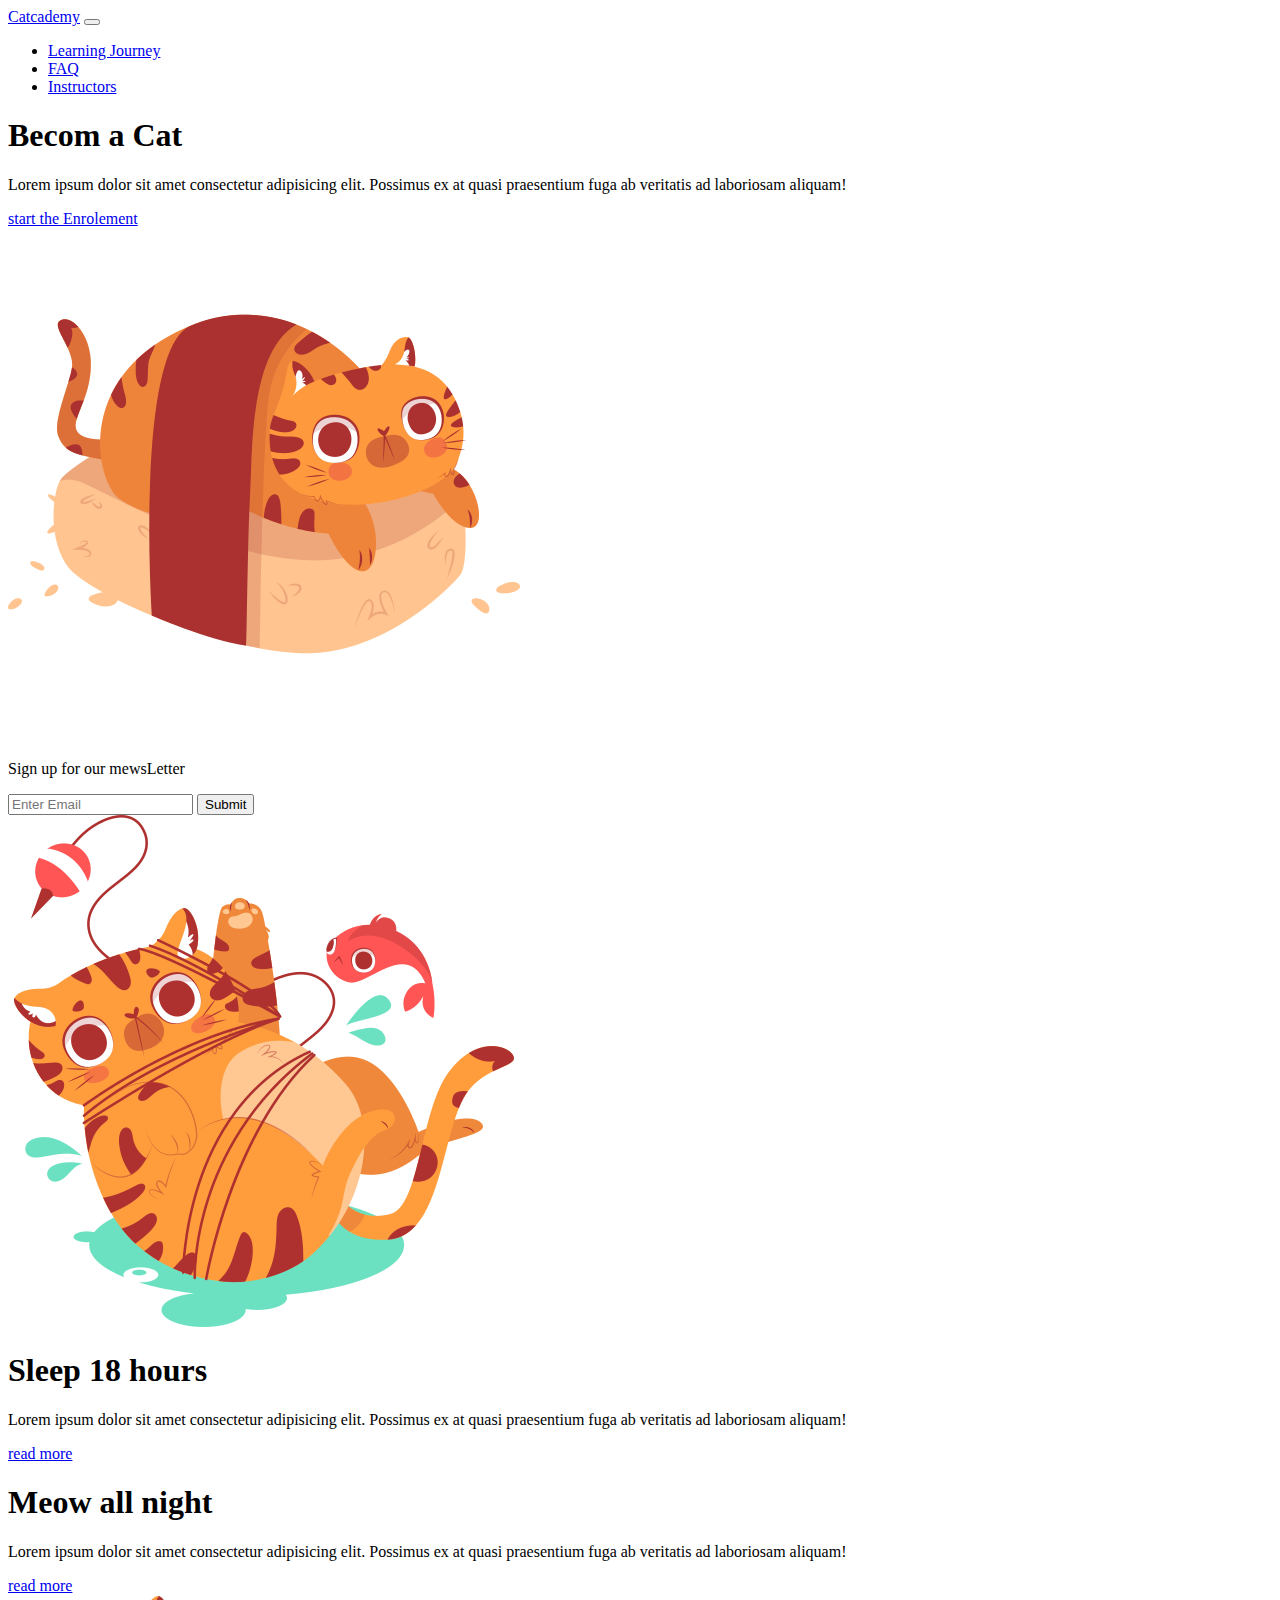
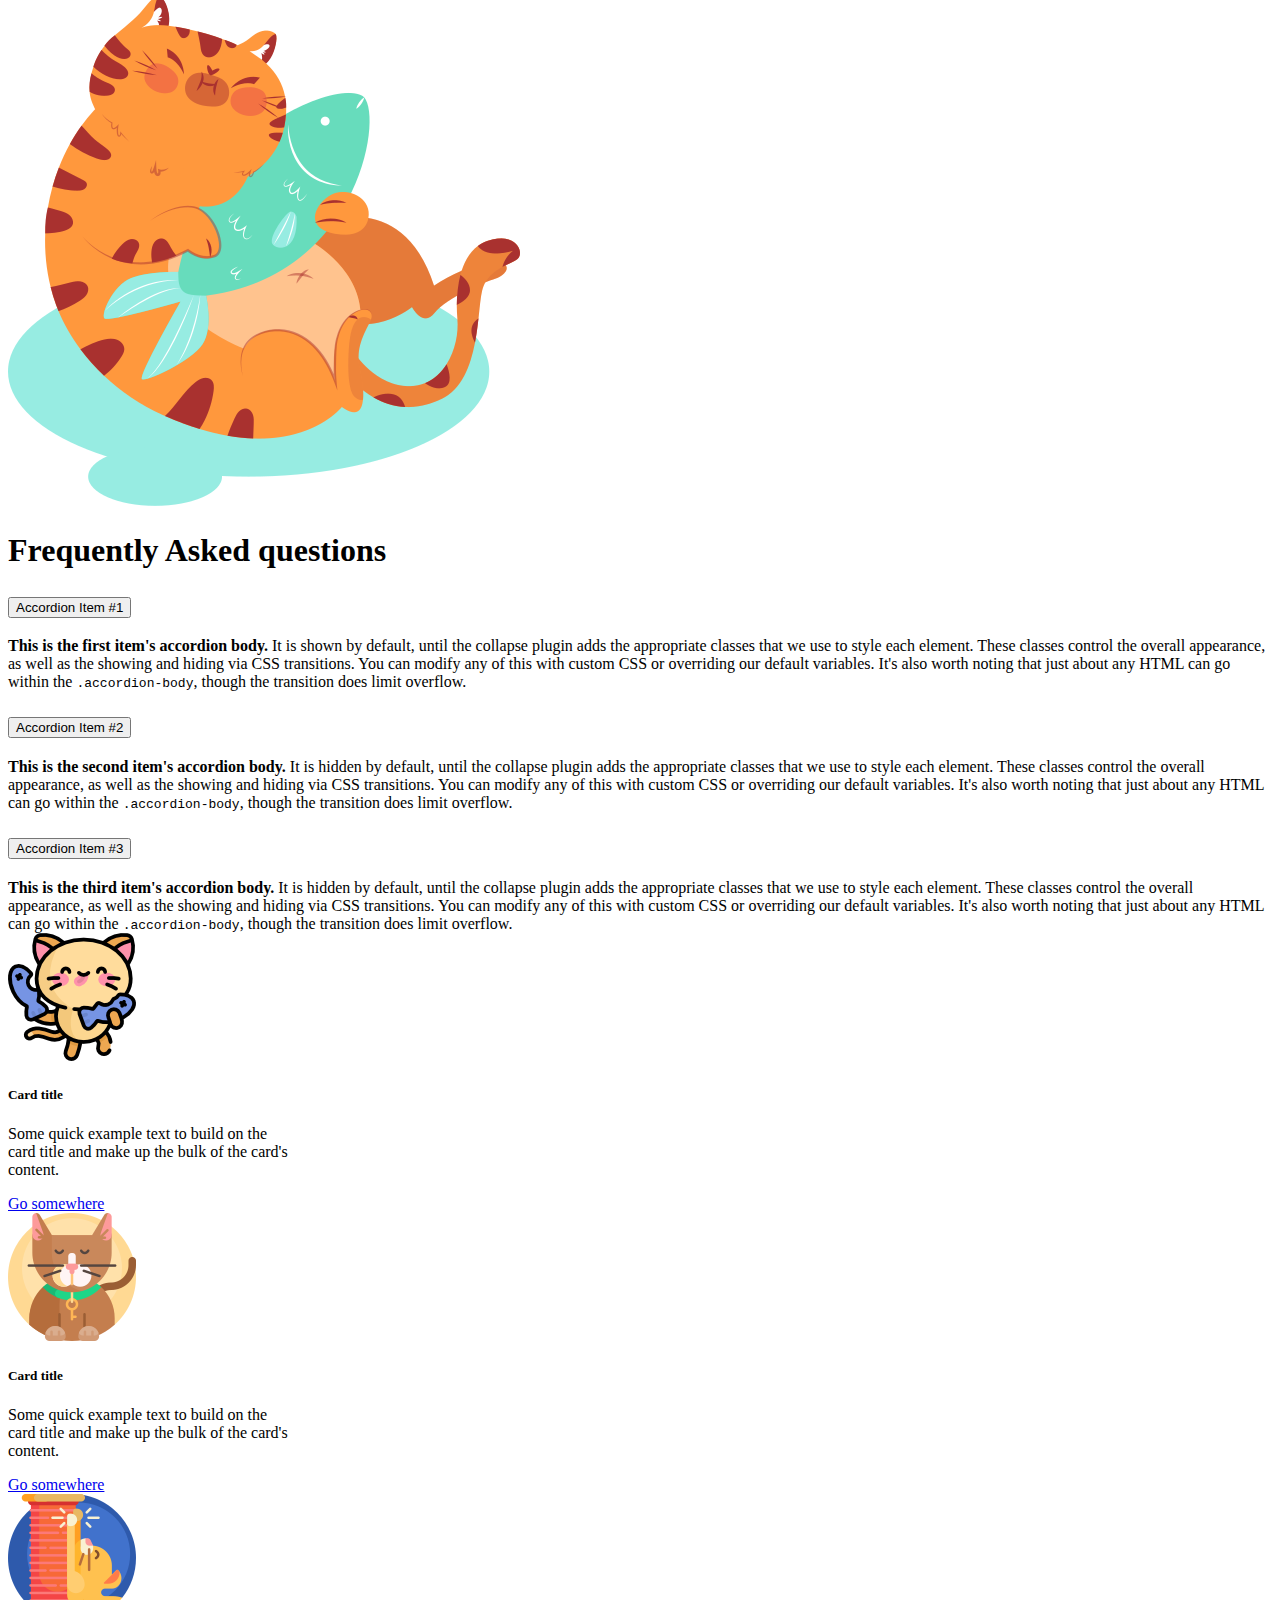
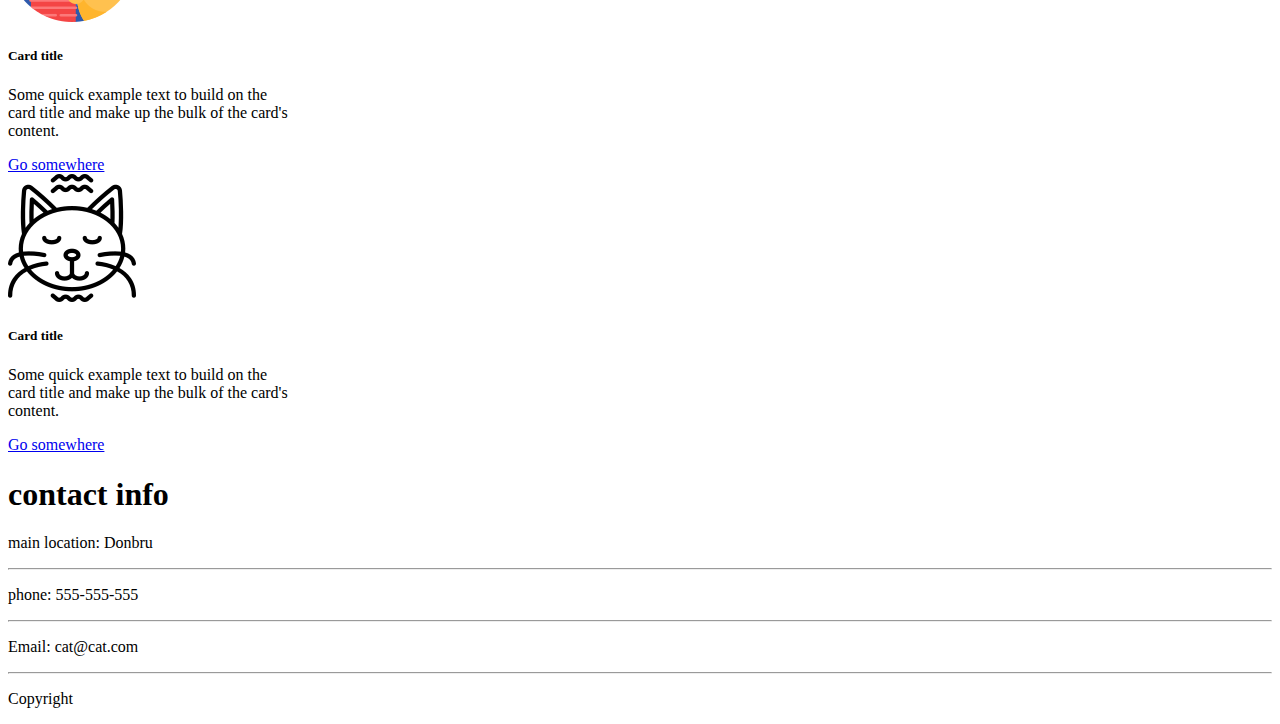
<file: 00-landing-page/index.html>
<!DOCTYPE html>
<html lang="en">
  <head>
    <meta charset="UTF-8" />
    <meta http-equiv="X-UA-Compatible" content="IE=edge" />
    <meta name="viewport" content="width=device-width, initial-scale=1.0" />

    <link
      href="https://cdn.jsdelivr.net/npm/bootstrap@5.1.0/dist/css/bootstrap.min.css"
      rel="stylesheet"
      integrity="sha384-KyZXEAg3QhqLMpG8r+8fhAXLRk2vvoC2f3B09zVXn8CA5QIVfZOJ3BCsw2P0p/We"
      crossorigin="anonymous"
    />

    <link
      rel="stylesheet"
      href="https://cdn.jsdelivr.net/npm/bootstrap-icons@1.3.0/font/bootstrap-icons.css"
    />

    <link
      href="https://api.mapbox.com/mapbox.js/v3.3.1/mapbox.css"
      rel="stylesheet"
    />

    <link rel="stylesheet" href="style.css" />

    <title>Catcademy</title>
  </head>
  <body>
    <!-- navBar -->
    <nav class="navbar navbar-expand-lg navbar-dark bg-dark">
      <div class="container">
        <div>
          <a class="navbar-brand" href="#">Catcademy</a>
          <button
            class="navbar-toggler"
            type="button"
            data-bs-toggle="collapse"
            data-bs-target="#navbarNav"
            aria-controls="navbarNav"
            aria-expanded="false"
            aria-label="Toggle navigation"
          >
            <span class="navbar-toggler-icon"></span>
          </button>
        </div>
        <div class="collapse navbar-collapse" id="navbarNav">
          <ul class="navbar-nav">
            <li class="nav-item">
              <a class="nav-link active" aria-current="page" href="#"
                >Learning Journey</a
              >
            </li>
            <li class="nav-item">
              <a class="nav-link" href="#">FAQ</a>
            </li>
            <li class="nav-item">
              <a class="nav-link" href="#">Instructors</a>
            </li>
          </ul>
        </div>
      </div>
    </nav>
    <!-- header -->
    <section class="bg-dark">
      <div class="container text-light">
        <div class="row">
          <div class="col-md-6 py-5">
            <h1 class="display-6">
              Becom a <span class="text-warning">Cat</span>
            </h1>
            <p class="lead">
              Lorem ipsum dolor sit amet consectetur adipisicing elit. Possimus
              ex at quasi praesentium fuga ab veritatis ad laboriosam aliquam!
            </p>
            <a href="#" class="btn btn-primary btn-lg">start the Enrolement</a>
          </div>
          <div class="col-md-6">
            <img src="./img/sushi.png" alt="cat" class="img-fluid" />
          </div>
        </div>
      </div>
    </section>
    <!-- form -->
    <section class="bg-warning">
      <div class="container py-4">
        <div class="row">
          <div class="col-md-6">
            <p class="text-light fs-3">Sign up for our mewsLetter</p>
          </div>
          <div class="col-md-6">
            <div class="input-group mb-3">
              <input
                type="text"
                class="form-control"
                placeholder="Enter Email"
                aria-label="email"
                aria-describedby="button-addon2"
              />
              <button
                class="btn btn-outline-secondary btn-dark text-light"
                type="button"
                id="button-addon2"
              >
                Submit
              </button>
            </div>
          </div>
        </div>
      </div>
    </section>
    <!-- section1 -->
    <section class="bg-light">
      <div class="container text-dark">
        <div class="row py-5">
          <div class="col-md-6">
            <img src="./img/cat.png" alt="cat" class="img-fluid" />
          </div>
          <div class="col-md-6 py-5">
            <h1 class="display-6">Sleep 18 hours</h1>
            <p class="lead">
              Lorem ipsum dolor sit amet consectetur adipisicing elit. Possimus
              ex at quasi praesentium fuga ab veritatis ad laboriosam aliquam!
            </p>
            <a href="#" class="btn btn-secondary">read more</a>
          </div>
        </div>
      </div>
    </section>
    <!-- section2 -->
    <section class="bg-dark">
      <div class="container text-light">
        <div class="row py-5">
          <div class="col-md-6 py-5">
            <h1 class="display-6">Meow all night</h1>
            <p class="lead">
              Lorem ipsum dolor sit amet consectetur adipisicing elit. Possimus
              ex at quasi praesentium fuga ab veritatis ad laboriosam aliquam!
            </p>
            <a href="#" class="btn btn-light">read more</a>
          </div>
          <div class="col-md-6">
            <img src="./img/fish.png" alt="cat" class="img-fluid" />
          </div>
        </div>
      </div>
    </section>
    <!-- FAQ -->
    <section class="container py-5">
      <h1 class="display-6 text-center pb-2">Frequently Asked questions</h1>
      <div class="accordion" id="accordionExample">
        <div class="accordion-item">
          <h2 class="accordion-header" id="headingOne">
            <button
              class="accordion-button"
              type="button"
              data-bs-toggle="collapse"
              data-bs-target="#collapseOne"
              aria-expanded="true"
              aria-controls="collapseOne"
            >
              Accordion Item #1
            </button>
          </h2>
          <div
            id="collapseOne"
            class="accordion-collapse collapse show"
            aria-labelledby="headingOne"
            data-bs-parent="#accordionExample"
          >
            <div class="accordion-body">
              <strong>This is the first item's accordion body.</strong> It is
              shown by default, until the collapse plugin adds the appropriate
              classes that we use to style each element. These classes control
              the overall appearance, as well as the showing and hiding via CSS
              transitions. You can modify any of this with custom CSS or
              overriding our default variables. It's also worth noting that just
              about any HTML can go within the <code>.accordion-body</code>,
              though the transition does limit overflow.
            </div>
          </div>
        </div>
        <div class="accordion-item">
          <h2 class="accordion-header" id="headingTwo">
            <button
              class="accordion-button collapsed"
              type="button"
              data-bs-toggle="collapse"
              data-bs-target="#collapseTwo"
              aria-expanded="false"
              aria-controls="collapseTwo"
            >
              Accordion Item #2
            </button>
          </h2>
          <div
            id="collapseTwo"
            class="accordion-collapse collapse"
            aria-labelledby="headingTwo"
            data-bs-parent="#accordionExample"
          >
            <div class="accordion-body">
              <strong>This is the second item's accordion body.</strong> It is
              hidden by default, until the collapse plugin adds the appropriate
              classes that we use to style each element. These classes control
              the overall appearance, as well as the showing and hiding via CSS
              transitions. You can modify any of this with custom CSS or
              overriding our default variables. It's also worth noting that just
              about any HTML can go within the <code>.accordion-body</code>,
              though the transition does limit overflow.
            </div>
          </div>
        </div>
        <div class="accordion-item">
          <h2 class="accordion-header" id="headingThree">
            <button
              class="accordion-button collapsed"
              type="button"
              data-bs-toggle="collapse"
              data-bs-target="#collapseThree"
              aria-expanded="false"
              aria-controls="collapseThree"
            >
              Accordion Item #3
            </button>
          </h2>
          <div
            id="collapseThree"
            class="accordion-collapse collapse"
            aria-labelledby="headingThree"
            data-bs-parent="#accordionExample"
          >
            <div class="accordion-body">
              <strong>This is the third item's accordion body.</strong> It is
              hidden by default, until the collapse plugin adds the appropriate
              classes that we use to style each element. These classes control
              the overall appearance, as well as the showing and hiding via CSS
              transitions. You can modify any of this with custom CSS or
              overriding our default variables. It's also worth noting that just
              about any HTML can go within the <code>.accordion-body</code>,
              though the transition does limit overflow.
            </div>
          </div>
        </div>
      </div>
    </section>
    <!-- cards -->
    <section class="py-5 bg-warning">
      <div class="container">
        <div class="row">
          <div class="col-md-3">
            <div class="card" style="width: 18rem">
              <img
                src="./img/kitty-1.png"
                class="card-img-top rounded-circle w-50 mx-auto"
                alt="kitty-1"
              />
              <div class="card-body">
                <h5 class="card-title">Card title</h5>
                <p class="card-text">
                  Some quick example text to build on the card title and make up
                  the bulk of the card's content.
                </p>
                <a href="#" class="btn btn-primary">Go somewhere</a>
              </div>
            </div>
          </div>
          <div class="col-md-3">
            <div class="card" style="width: 18rem">
              <img
                src="./img/kitty-2.png"
                class="card-img-top w-50 mx-auto"
                alt="kitty-2"
              />
              <div class="card-body">
                <h5 class="card-title">Card title</h5>
                <p class="card-text">
                  Some quick example text to build on the card title and make up
                  the bulk of the card's content.
                </p>
                <a href="#" class="btn btn-primary">Go somewhere</a>
              </div>
            </div>
          </div>
          <div class="col-md-3">
            <div class="card" style="width: 18rem">
              <img
                src="./img/kitty-3.png"
                class="card-img-top w-50 mx-auto"
                alt="kitty-3"
              />
              <div class="card-body">
                <h5 class="card-title">Card title</h5>
                <p class="card-text">
                  Some quick example text to build on the card title and make up
                  the bulk of the card's content.
                </p>
                <a href="#" class="btn btn-primary">Go somewhere</a>
              </div>
            </div>
          </div>
          <div class="col-md-3">
            <div class="card" style="width: 18rem">
              <img
                src="./img/kitty-4.png"
                class="card-img-top w-50 mx-auto"
                alt="kitty-4"
              />
              <div class="card-body">
                <h5 class="card-title">Card title</h5>
                <p class="card-text">
                  Some quick example text to build on the card title and make up
                  the bulk of the card's content.
                </p>
                <a href="#" class="btn btn-primary">Go somewhere</a>
              </div>
            </div>
          </div>
        </div>
      </div>
    </section>
    <!-- contact -->
    <section class="container py-5">
      <div class="row">
        <div class="col-md-6">
          <h1>contact info</h1>
          <p>main location: Donbru</p>
          <hr class="my-4" />
          <p>phone: 555-555-555</p>
          <hr class="my-4" />
          <p>Email: cat@cat.com</p>
          <hr class="my-4" />
        </div>
        <div class="col-md-6">
          <div id="map"></div>
        </div>
      </div>
    </section>
    <!-- footer -->
    <footer class="bg-dark sticky">
      <div class="container">
        <p class="text-light text-center py-5">Copyright</p>
      </div>
    </footer>

    <script
      src="https://cdn.jsdelivr.net/npm/@popperjs/core@2.9.3/dist/umd/popper.min.js"
      integrity="sha384-eMNCOe7tC1doHpGoWe/6oMVemdAVTMs2xqW4mwXrXsW0L84Iytr2wi5v2QjrP/xp"
      crossorigin="anonymous"
    ></script>
    <script
      src="https://cdn.jsdelivr.net/npm/bootstrap@5.0.1/dist/js/bootstrap.bundle.min.js"
      integrity="sha384-gtEjrD/SeCtmISkJkNUaaKMoLD0//ElJ19smozuHV6z3Iehds+3Ulb9Bn9Plx0x4"
      crossorigin="anonymous"
    ></script>
    <script src="https://api.mapbox.com/mapbox.js/v3.3.1/mapbox.js"></script>
    <script>
      L.mapbox.accessToken =
        "pk.eyJ1IjoiYnRyYXZlcnN5IiwiYSI6ImNrbmh0dXF1NzBtbnMyb3MzcTBpaG10eXcifQ.h5ZyYCglnMdOLAGGiL1Auw";
      var map = L.mapbox
        .map("map")
        .setView([33.7362, 132.4818], 14)
        .addLayer(L.mapbox.styleLayer("mapbox://styles/mapbox/streets-v11"));
    </script>
  </body>
</html>
</file>
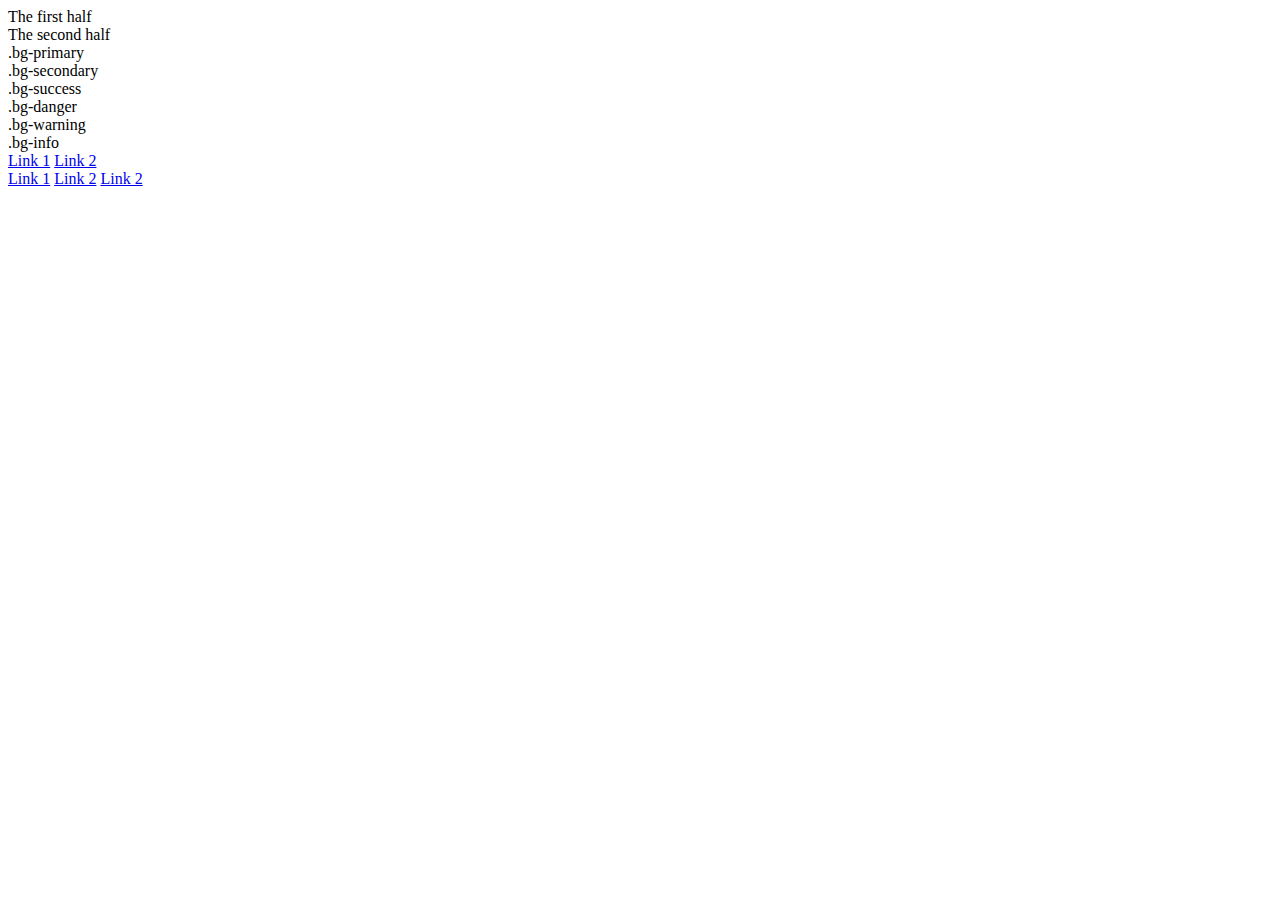
<file: 01-intro-to-bootstrap/index.html>
<!doctype html>
<html lang="en">
  <head>
    <!-- Required meta tags -->
    <meta charset="utf-8">
    <meta name="viewport" content="width=device-width, initial-scale=1">

    <!-- Bootstrap CSS -->
    <link href="https://cdn.jsdelivr.net/npm/bootstrap@5.1.3/dist/css/bootstrap.min.css" rel="stylesheet" integrity="sha384-1BmE4kWBq78iYhFldvKuhfTAU6auU8tT94WrHftjDbrCEXSU1oBoqyl2QvZ6jIW3" crossorigin="anonymous">

    <title>Hello, world!</title>
  </head>
  <body>
    <div class="container">
        <div class="row">
            <div class="border col-md-6">The first half</div>
            <div class="border col-md-6">The second half</div>
        </div>

        <div class="row g-2">
            <div class="col-4 bg-primary">.bg-primary</div>
            <div class="col-4 bg-secondary">.bg-secondary</div>
            <div class="col-4 bg-success">.bg-success</div>
            <div class="col-4 bg-danger">.bg-danger</div>
            <div class="col-4 bg-warning">.bg-warning</div>
            <div class="col-4 bg-info">.bg-info</div>
        </div>

        <div class="row">
            <a href="#" class="bg-primary border border-dark border-5 text-white">Link 1</a>
            <a href="#" class="bg-light border border-primary">Link 2</a>
        </div>
        <div class="row">
            <a href="#" class="bg-secondary border border-danger border-4 rounded-pill text-white">Link 1</a>
            <a href="#" class="bg-white border border-success border-2 rounded-bottom">Link 2</a>
            <a href="#" class="bg-danger border border-top-0 border-dark border-5 rounded-start text-white">Link 2</a>
        </div>
    </div>

    <script src="https://cdn.jsdelivr.net/npm/bootstrap@5.1.3/dist/js/bootstrap.bundle.min.js" integrity="sha384-ka7Sk0Gln4gmtz2MlQnikT1wXgYsOg+OMhuP+IlRH9sENBO0LRn5q+8nbTov4+1p" crossorigin="anonymous"></script>
  </body>
</html>
</file>
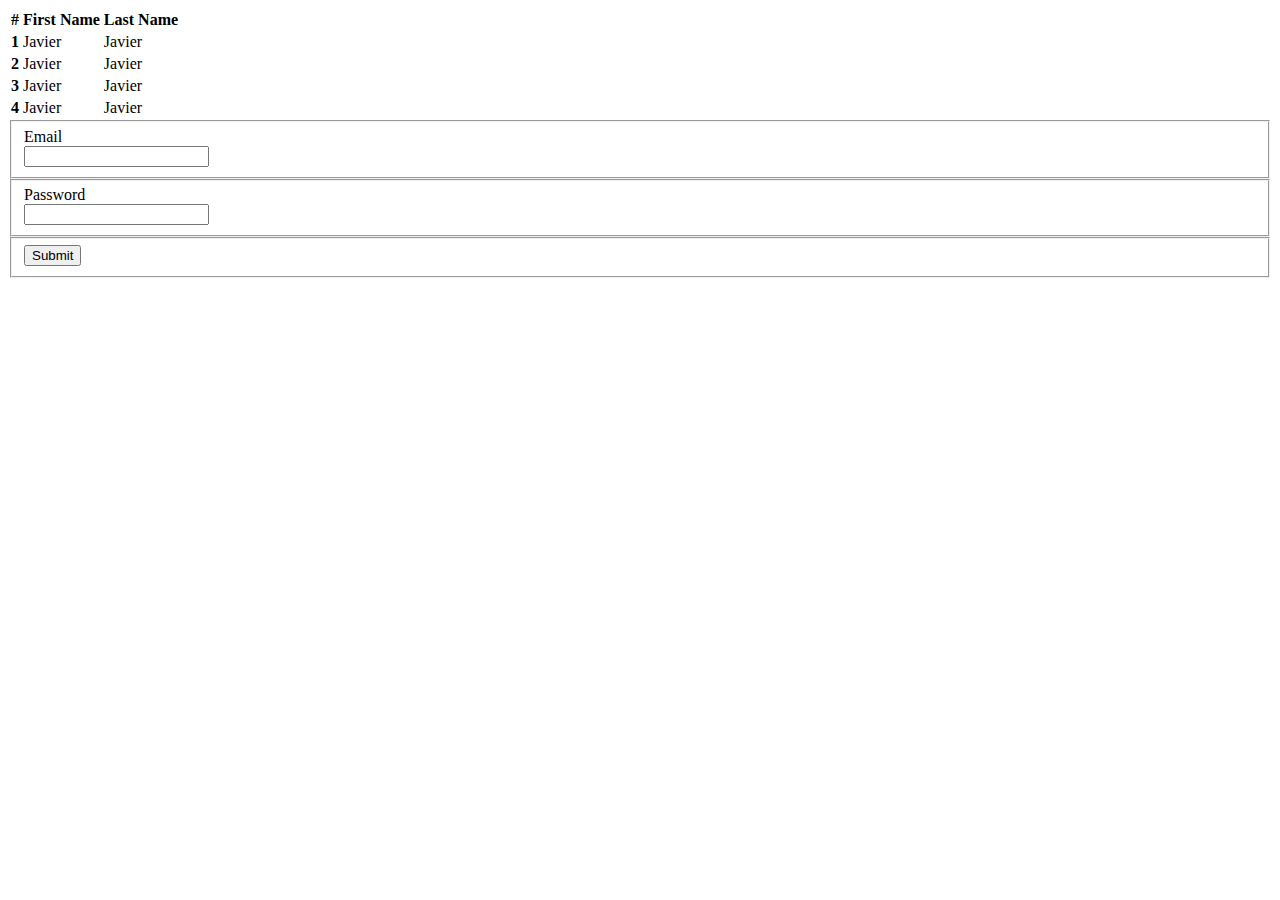
<file: 03-forms-and-tables/index.html>
<!doctype html>
<html lang="en">
  <head>
    <!-- Required meta tags -->
    <meta charset="utf-8">
    <meta name="viewport" content="width=device-width, initial-scale=1">

    <!-- Bootstrap CSS -->
    <link href="https://cdn.jsdelivr.net/npm/bootstrap@5.1.3/dist/css/bootstrap.min.css" rel="stylesheet" integrity="sha384-1BmE4kWBq78iYhFldvKuhfTAU6auU8tT94WrHftjDbrCEXSU1oBoqyl2QvZ6jIW3" crossorigin="anonymous">

    <title>Hello, world!</title>
  </head>
  <body>
   
    <div class="container">

        <table class="table table-striped">
            <thead>
                <tr>
                    <th>#</th>
                    <th>First Name</th>
                    <th>Last Name</th>
                </tr>
            </thead>

            <tbody>
                <tr>
                    <th>1</th>
                    <td>Javier</td>
                    <td>Javier</td>
                </tr>
                <tr>
                    <th>2</th>
                    <td>Javier</td>
                    <td>Javier</td>
                </tr>
                <tr>
                    <th>3</th>
                    <td>Javier</td>
                    <td>Javier</td>
                </tr>
                <tr>
                    <th>4</th>
                    <td>Javier</td>
                    <td>Javier</td>
                </tr>
            </tbody>
        </table>


        <div class="row">
            <form>
                <fieldset class="form-group row">
                    <label for="email" class="col-2">Email</label>

                    <div class="col-10">
                        <input type="email" id="email" class="form-control" />
                    </div>
                </fieldset>

                <fieldset class="form-group row">
                    <label for="email" class="col-2">Password</label>

                    <div class="col-10">
                        <input type="password" id="password" class="form-control" />
                    </div>
                </fieldset>

                <fieldset class="form-group">
                    <button type="submit" class="btn btn-primary">Submit</button>
                </fieldset>
            </form>
        </div>

    </div>

    <script src="https://cdn.jsdelivr.net/npm/bootstrap@5.1.3/dist/js/bootstrap.bundle.min.js" integrity="sha384-ka7Sk0Gln4gmtz2MlQnikT1wXgYsOg+OMhuP+IlRH9sENBO0LRn5q+8nbTov4+1p" crossorigin="anonymous"></script>
  </body>
</html>
</file>
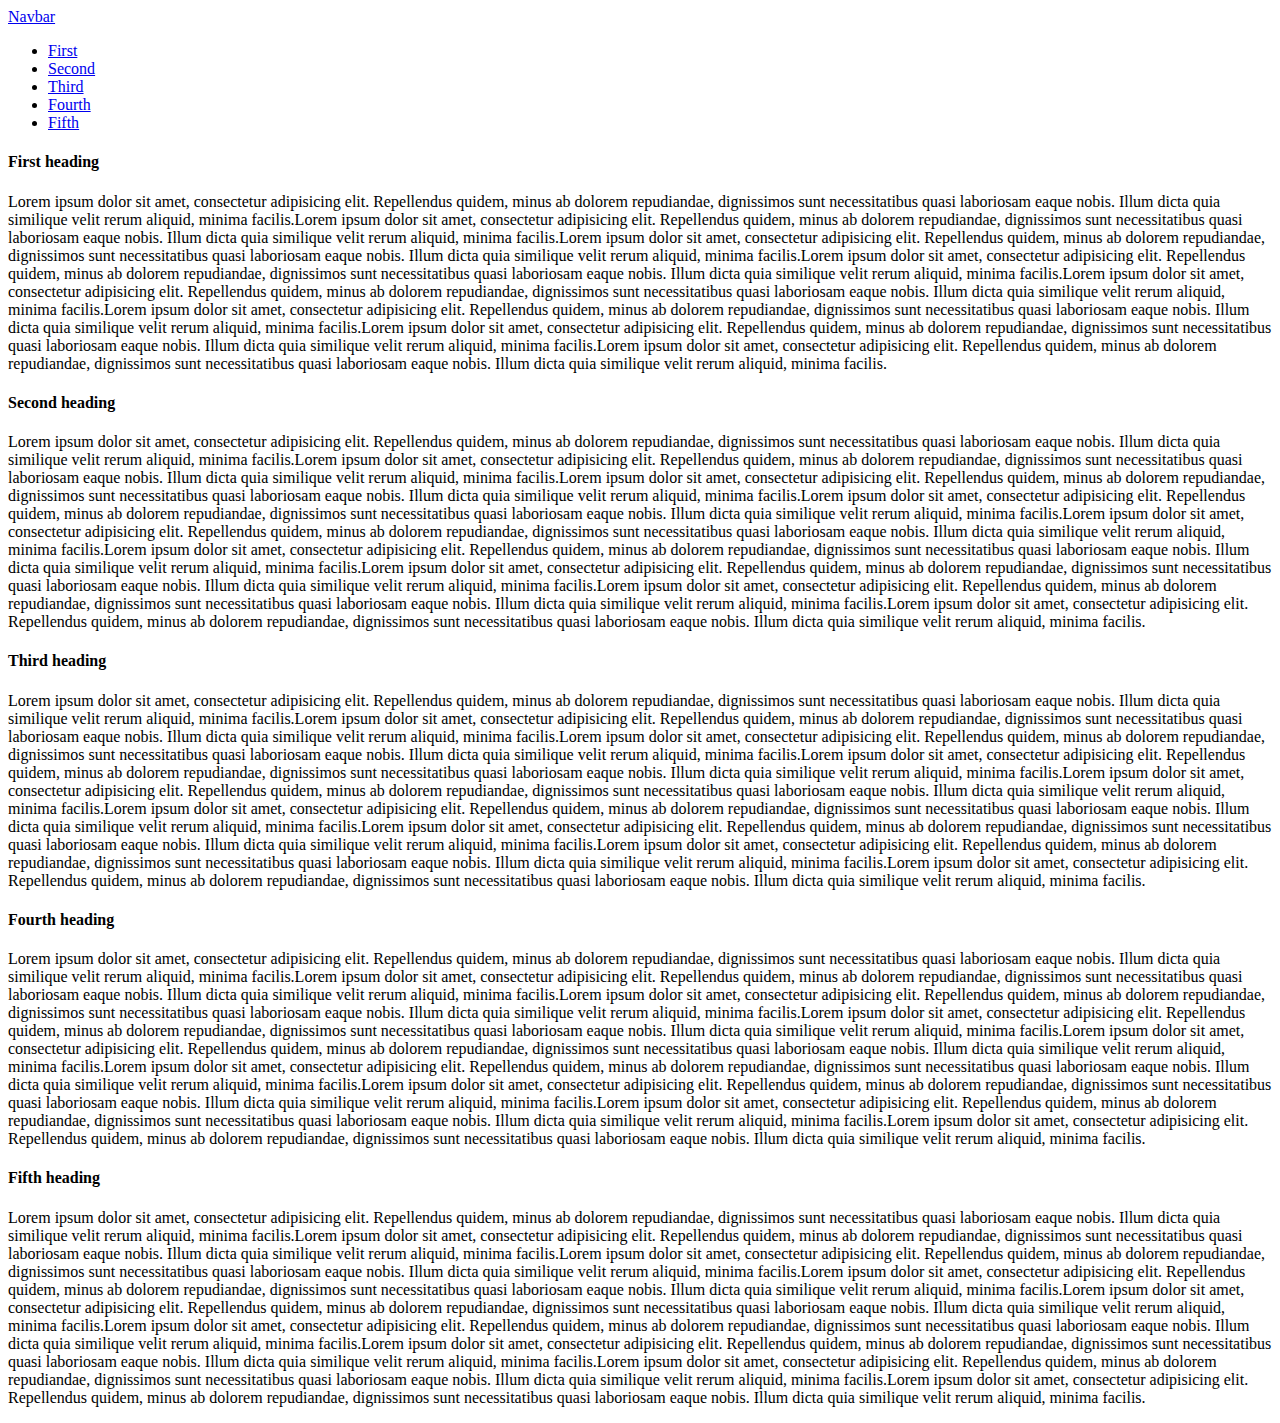
<file: 05-scrollspy/index.html>
<!DOCTYPE html>
<html lang="en">
  <head>
    <!-- Required meta tags -->
    <meta charset="utf-8" />
    <meta name="viewport" content="width=device-width, initial-scale=1" />

    <!-- Bootstrap CSS -->
    <link
      href="https://cdn.jsdelivr.net/npm/bootstrap@5.1.3/dist/css/bootstrap.min.css"
      rel="stylesheet"
      integrity="sha384-1BmE4kWBq78iYhFldvKuhfTAU6auU8tT94WrHftjDbrCEXSU1oBoqyl2QvZ6jIW3"
      crossorigin="anonymous"
    />

    <title>Hello, world!</title>

    <style>
      body {
        position: relative;
      }
    </style>
  </head>
  <body>
    <nav
      id="navbar-example"
      class="navbar navbar-light bg-light px-3 fixed-top"
    >
      <a class="navbar-brand" href="#">Navbar</a>
      <ul class="nav nav-pills">
        <li class="nav-item">
          <a class="nav-link" href="#scrollspyHeading1">First</a>
        </li>
        <li class="nav-item">
          <a class="nav-link" href="#scrollspyHeading2">Second</a>
        </li>
        <li class="nav-item">
          <a class="nav-link" href="#scrollspyHeading3">Third</a>
        </li>
        <li class="nav-item">
          <a class="nav-link" href="#scrollspyHeading4">Fourth</a>
        </li>
        <li class="nav-item">
          <a class="nav-link" href="#scrollspyHeading5">Fifth</a>
        </li>
      </ul>
    </nav>
    <div
      data-bs-spy="scroll"
      data-bs-target="#navbar-example"
      data-bs-offset="0"
      class="scrollspy-example"
      tabindex="0"
    >
      <h4 id="scrollspyHeading1">First heading</h4>
      <p>
        Lorem ipsum dolor sit amet, consectetur adipisicing elit. Repellendus
        quidem, minus ab dolorem repudiandae, dignissimos sunt necessitatibus
        quasi laboriosam eaque nobis. Illum dicta quia similique velit rerum
        aliquid, minima facilis.Lorem ipsum dolor sit amet, consectetur
        adipisicing elit. Repellendus quidem, minus ab dolorem repudiandae,
        dignissimos sunt necessitatibus quasi laboriosam eaque nobis. Illum
        dicta quia similique velit rerum aliquid, minima facilis.Lorem ipsum
        dolor sit amet, consectetur adipisicing elit. Repellendus quidem, minus
        ab dolorem repudiandae, dignissimos sunt necessitatibus quasi laboriosam
        eaque nobis. Illum dicta quia similique velit rerum aliquid, minima
        facilis.Lorem ipsum dolor sit amet, consectetur adipisicing elit.
        Repellendus quidem, minus ab dolorem repudiandae, dignissimos sunt
        necessitatibus quasi laboriosam eaque nobis. Illum dicta quia similique
        velit rerum aliquid, minima facilis.Lorem ipsum dolor sit amet,
        consectetur adipisicing elit. Repellendus quidem, minus ab dolorem
        repudiandae, dignissimos sunt necessitatibus quasi laboriosam eaque
        nobis. Illum dicta quia similique velit rerum aliquid, minima
        facilis.Lorem ipsum dolor sit amet, consectetur adipisicing elit.
        Repellendus quidem, minus ab dolorem repudiandae, dignissimos sunt
        necessitatibus quasi laboriosam eaque nobis. Illum dicta quia similique
        velit rerum aliquid, minima facilis.Lorem ipsum dolor sit amet,
        consectetur adipisicing elit. Repellendus quidem, minus ab dolorem
        repudiandae, dignissimos sunt necessitatibus quasi laboriosam eaque
        nobis. Illum dicta quia similique velit rerum aliquid, minima
        facilis.Lorem ipsum dolor sit amet, consectetur adipisicing elit.
        Repellendus quidem, minus ab dolorem repudiandae, dignissimos sunt
        necessitatibus quasi laboriosam eaque nobis. Illum dicta quia similique
        velit rerum aliquid, minima facilis.
      </p>

      <h4 id="scrollspyHeading2">Second heading</h4>
      <p>
        Lorem ipsum dolor sit amet, consectetur adipisicing elit. Repellendus
        quidem, minus ab dolorem repudiandae, dignissimos sunt necessitatibus
        quasi laboriosam eaque nobis. Illum dicta quia similique velit rerum
        aliquid, minima facilis.Lorem ipsum dolor sit amet, consectetur
        adipisicing elit. Repellendus quidem, minus ab dolorem repudiandae,
        dignissimos sunt necessitatibus quasi laboriosam eaque nobis. Illum
        dicta quia similique velit rerum aliquid, minima facilis.Lorem ipsum
        dolor sit amet, consectetur adipisicing elit. Repellendus quidem, minus
        ab dolorem repudiandae, dignissimos sunt necessitatibus quasi laboriosam
        eaque nobis. Illum dicta quia similique velit rerum aliquid, minima
        facilis.Lorem ipsum dolor sit amet, consectetur adipisicing elit.
        Repellendus quidem, minus ab dolorem repudiandae, dignissimos sunt
        necessitatibus quasi laboriosam eaque nobis. Illum dicta quia similique
        velit rerum aliquid, minima facilis.Lorem ipsum dolor sit amet,
        consectetur adipisicing elit. Repellendus quidem, minus ab dolorem
        repudiandae, dignissimos sunt necessitatibus quasi laboriosam eaque
        nobis. Illum dicta quia similique velit rerum aliquid, minima
        facilis.Lorem ipsum dolor sit amet, consectetur adipisicing elit.
        Repellendus quidem, minus ab dolorem repudiandae, dignissimos sunt
        necessitatibus quasi laboriosam eaque nobis. Illum dicta quia similique
        velit rerum aliquid, minima facilis.Lorem ipsum dolor sit amet,
        consectetur adipisicing elit. Repellendus quidem, minus ab dolorem
        repudiandae, dignissimos sunt necessitatibus quasi laboriosam eaque
        nobis. Illum dicta quia similique velit rerum aliquid, minima
        facilis.Lorem ipsum dolor sit amet, consectetur adipisicing elit.
        Repellendus quidem, minus ab dolorem repudiandae, dignissimos sunt
        necessitatibus quasi laboriosam eaque nobis. Illum dicta quia similique
        velit rerum aliquid, minima facilis.Lorem ipsum dolor sit amet,
        consectetur adipisicing elit. Repellendus quidem, minus ab dolorem
        repudiandae, dignissimos sunt necessitatibus quasi laboriosam eaque
        nobis. Illum dicta quia similique velit rerum aliquid, minima facilis.
      </p>

      <h4 id="scrollspyHeading3">Third heading</h4>
      <p>
        Lorem ipsum dolor sit amet, consectetur adipisicing elit. Repellendus
        quidem, minus ab dolorem repudiandae, dignissimos sunt necessitatibus
        quasi laboriosam eaque nobis. Illum dicta quia similique velit rerum
        aliquid, minima facilis.Lorem ipsum dolor sit amet, consectetur
        adipisicing elit. Repellendus quidem, minus ab dolorem repudiandae,
        dignissimos sunt necessitatibus quasi laboriosam eaque nobis. Illum
        dicta quia similique velit rerum aliquid, minima facilis.Lorem ipsum
        dolor sit amet, consectetur adipisicing elit. Repellendus quidem, minus
        ab dolorem repudiandae, dignissimos sunt necessitatibus quasi laboriosam
        eaque nobis. Illum dicta quia similique velit rerum aliquid, minima
        facilis.Lorem ipsum dolor sit amet, consectetur adipisicing elit.
        Repellendus quidem, minus ab dolorem repudiandae, dignissimos sunt
        necessitatibus quasi laboriosam eaque nobis. Illum dicta quia similique
        velit rerum aliquid, minima facilis.Lorem ipsum dolor sit amet,
        consectetur adipisicing elit. Repellendus quidem, minus ab dolorem
        repudiandae, dignissimos sunt necessitatibus quasi laboriosam eaque
        nobis. Illum dicta quia similique velit rerum aliquid, minima
        facilis.Lorem ipsum dolor sit amet, consectetur adipisicing elit.
        Repellendus quidem, minus ab dolorem repudiandae, dignissimos sunt
        necessitatibus quasi laboriosam eaque nobis. Illum dicta quia similique
        velit rerum aliquid, minima facilis.Lorem ipsum dolor sit amet,
        consectetur adipisicing elit. Repellendus quidem, minus ab dolorem
        repudiandae, dignissimos sunt necessitatibus quasi laboriosam eaque
        nobis. Illum dicta quia similique velit rerum aliquid, minima
        facilis.Lorem ipsum dolor sit amet, consectetur adipisicing elit.
        Repellendus quidem, minus ab dolorem repudiandae, dignissimos sunt
        necessitatibus quasi laboriosam eaque nobis. Illum dicta quia similique
        velit rerum aliquid, minima facilis.Lorem ipsum dolor sit amet,
        consectetur adipisicing elit. Repellendus quidem, minus ab dolorem
        repudiandae, dignissimos sunt necessitatibus quasi laboriosam eaque
        nobis. Illum dicta quia similique velit rerum aliquid, minima facilis.
      </p>

      <h4 id="scrollspyHeading4">Fourth heading</h4>
      <p>
        Lorem ipsum dolor sit amet, consectetur adipisicing elit. Repellendus
        quidem, minus ab dolorem repudiandae, dignissimos sunt necessitatibus
        quasi laboriosam eaque nobis. Illum dicta quia similique velit rerum
        aliquid, minima facilis.Lorem ipsum dolor sit amet, consectetur
        adipisicing elit. Repellendus quidem, minus ab dolorem repudiandae,
        dignissimos sunt necessitatibus quasi laboriosam eaque nobis. Illum
        dicta quia similique velit rerum aliquid, minima facilis.Lorem ipsum
        dolor sit amet, consectetur adipisicing elit. Repellendus quidem, minus
        ab dolorem repudiandae, dignissimos sunt necessitatibus quasi laboriosam
        eaque nobis. Illum dicta quia similique velit rerum aliquid, minima
        facilis.Lorem ipsum dolor sit amet, consectetur adipisicing elit.
        Repellendus quidem, minus ab dolorem repudiandae, dignissimos sunt
        necessitatibus quasi laboriosam eaque nobis. Illum dicta quia similique
        velit rerum aliquid, minima facilis.Lorem ipsum dolor sit amet,
        consectetur adipisicing elit. Repellendus quidem, minus ab dolorem
        repudiandae, dignissimos sunt necessitatibus quasi laboriosam eaque
        nobis. Illum dicta quia similique velit rerum aliquid, minima
        facilis.Lorem ipsum dolor sit amet, consectetur adipisicing elit.
        Repellendus quidem, minus ab dolorem repudiandae, dignissimos sunt
        necessitatibus quasi laboriosam eaque nobis. Illum dicta quia similique
        velit rerum aliquid, minima facilis.Lorem ipsum dolor sit amet,
        consectetur adipisicing elit. Repellendus quidem, minus ab dolorem
        repudiandae, dignissimos sunt necessitatibus quasi laboriosam eaque
        nobis. Illum dicta quia similique velit rerum aliquid, minima
        facilis.Lorem ipsum dolor sit amet, consectetur adipisicing elit.
        Repellendus quidem, minus ab dolorem repudiandae, dignissimos sunt
        necessitatibus quasi laboriosam eaque nobis. Illum dicta quia similique
        velit rerum aliquid, minima facilis.Lorem ipsum dolor sit amet,
        consectetur adipisicing elit. Repellendus quidem, minus ab dolorem
        repudiandae, dignissimos sunt necessitatibus quasi laboriosam eaque
        nobis. Illum dicta quia similique velit rerum aliquid, minima facilis.
      </p>

      <h4 id="scrollspyHeading5">Fifth heading</h4>
      <p>
        Lorem ipsum dolor sit amet, consectetur adipisicing elit. Repellendus
        quidem, minus ab dolorem repudiandae, dignissimos sunt necessitatibus
        quasi laboriosam eaque nobis. Illum dicta quia similique velit rerum
        aliquid, minima facilis.Lorem ipsum dolor sit amet, consectetur
        adipisicing elit. Repellendus quidem, minus ab dolorem repudiandae,
        dignissimos sunt necessitatibus quasi laboriosam eaque nobis. Illum
        dicta quia similique velit rerum aliquid, minima facilis.Lorem ipsum
        dolor sit amet, consectetur adipisicing elit. Repellendus quidem, minus
        ab dolorem repudiandae, dignissimos sunt necessitatibus quasi laboriosam
        eaque nobis. Illum dicta quia similique velit rerum aliquid, minima
        facilis.Lorem ipsum dolor sit amet, consectetur adipisicing elit.
        Repellendus quidem, minus ab dolorem repudiandae, dignissimos sunt
        necessitatibus quasi laboriosam eaque nobis. Illum dicta quia similique
        velit rerum aliquid, minima facilis.Lorem ipsum dolor sit amet,
        consectetur adipisicing elit. Repellendus quidem, minus ab dolorem
        repudiandae, dignissimos sunt necessitatibus quasi laboriosam eaque
        nobis. Illum dicta quia similique velit rerum aliquid, minima
        facilis.Lorem ipsum dolor sit amet, consectetur adipisicing elit.
        Repellendus quidem, minus ab dolorem repudiandae, dignissimos sunt
        necessitatibus quasi laboriosam eaque nobis. Illum dicta quia similique
        velit rerum aliquid, minima facilis.Lorem ipsum dolor sit amet,
        consectetur adipisicing elit. Repellendus quidem, minus ab dolorem
        repudiandae, dignissimos sunt necessitatibus quasi laboriosam eaque
        nobis. Illum dicta quia similique velit rerum aliquid, minima
        facilis.Lorem ipsum dolor sit amet, consectetur adipisicing elit.
        Repellendus quidem, minus ab dolorem repudiandae, dignissimos sunt
        necessitatibus quasi laboriosam eaque nobis. Illum dicta quia similique
        velit rerum aliquid, minima facilis.Lorem ipsum dolor sit amet,
        consectetur adipisicing elit. Repellendus quidem, minus ab dolorem
        repudiandae, dignissimos sunt necessitatibus quasi laboriosam eaque
        nobis. Illum dicta quia similique velit rerum aliquid, minima facilis.
      </p>
    </div>

    <!-- Optional JavaScript; choose one of the two! -->

    <!-- Option 1: Bootstrap Bundle with Popper -->
    <!-- <script src="https://cdn.jsdelivr.net/npm/bootstrap@5.1.3/dist/js/bootstrap.bundle.min.js" integrity="sha384-ka7Sk0Gln4gmtz2MlQnikT1wXgYsOg+OMhuP+IlRH9sENBO0LRn5q+8nbTov4+1p" crossorigin="anonymous"></script> -->

    <!-- Option 2: Separate Popper and Bootstrap JS -->

    <script
      src="https://cdn.jsdelivr.net/npm/@popperjs/core@2.10.2/dist/umd/popper.min.js"
      integrity="sha384-7+zCNj/IqJ95wo16oMtfsKbZ9ccEh31eOz1HGyDuCQ6wgnyJNSYdrPa03rtR1zdB"
      crossorigin="anonymous"
    ></script>
    <script
      src="https://cdn.jsdelivr.net/npm/bootstrap@5.1.3/dist/js/bootstrap.min.js"
      integrity="sha384-QJHtvGhmr9XOIpI6YVutG+2QOK9T+ZnN4kzFN1RtK3zEFEIsxhlmWl5/YESvpZ13"
      crossorigin="anonymous"
    ></script>

    <script>
      var scrollSpy = new bootstrap.ScrollSpy(document.body, {
        target: "#navbar-example",
      });
    </script>
  </body>
</html>
</file>
<file: 00-landing-page/style.css>
/* html {
    scroll-behavior: smooth;
} */

#map {
  width: 100%;
  height: 100%;
  border-radius: 10px;
}

@media (min-width: 768px) {
  .news-input {
    width: 50%;
  }
}

@media (max-width: 768px) {
  #map {
    height: 300px;
  }
}
</file>
